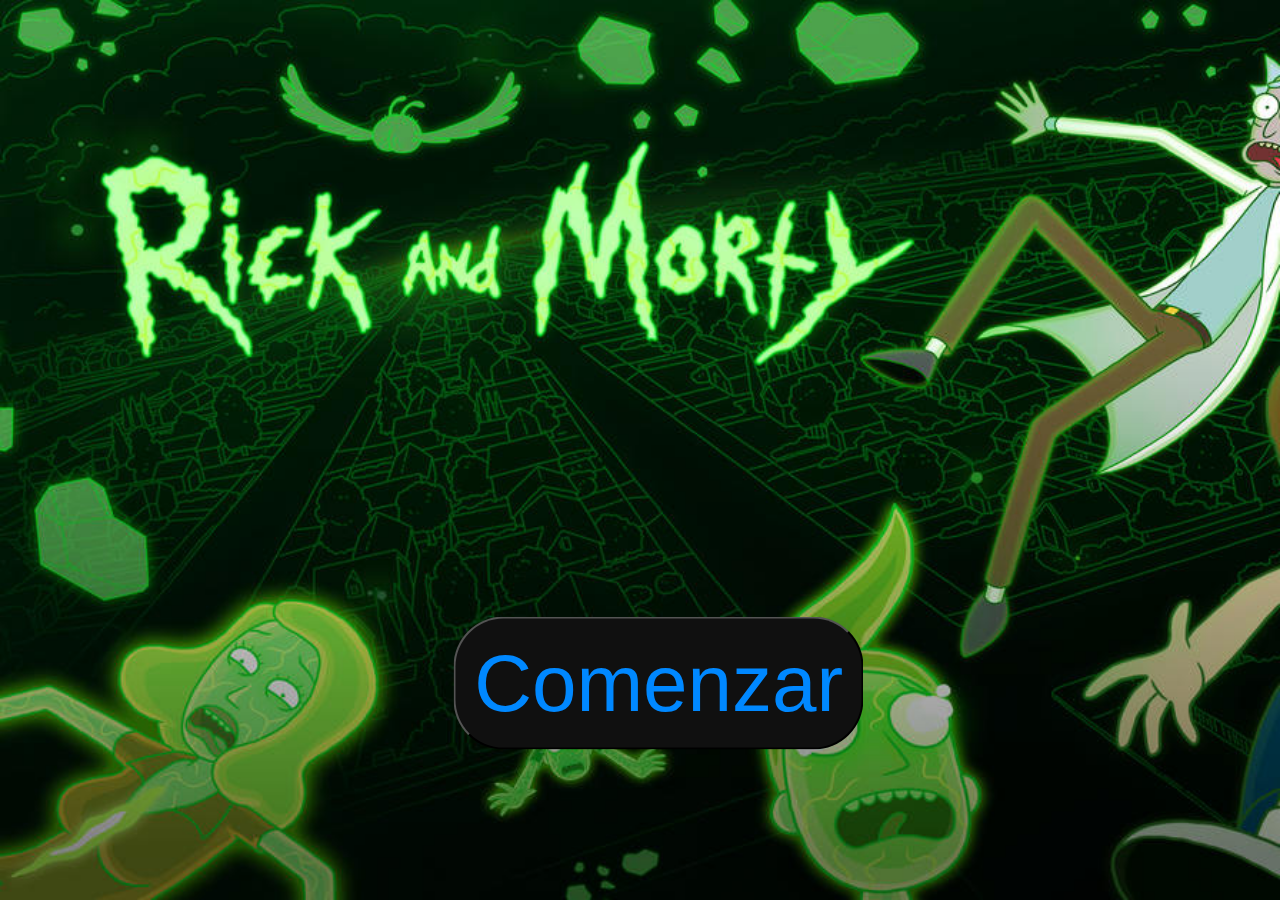
<file: memory/index.html>
<!DOCTYPE html>
<html lang="en">
<head>
    <meta charset="UTF-8">
    <meta name="viewport" content="width=device-width, initial-scale=1.0">
    <title>Document</title>
    <link rel="stylesheet" href="./style.css">
</head>
<body>
    <section class="body" id="cody">
    <article class="section">
        <button class="boton" id="btn-start">Comenzar</button>
    </article>
</section>
    <section id="content" class="content-off">
    </section>

    <script src="./main.js"></script>
</body>
</html>
</file>
<file: memory/style.css>
*{
    padding: 0;
    margin: 0;
    box-sizing: border-box;
}
.body{
height: 100vh;
background-image:url(./assets/d76d6361-3fbf-4842-8dd7-e05520557280.jpg) ;
background-size: cover;
background-repeat: no-repeat;
}

.section{
position: absolute;
top: 50%;
left: 50%;
transform: translate(-50%, 125%);
}

.boton{
    background-color: rgb(16, 16, 16);
    color: rgb(0, 136, 255);
    padding: 5%;
    font-size: 500%;
    border-radius: 50px;
}

.boton-off{
    display: none;
}
</file>
